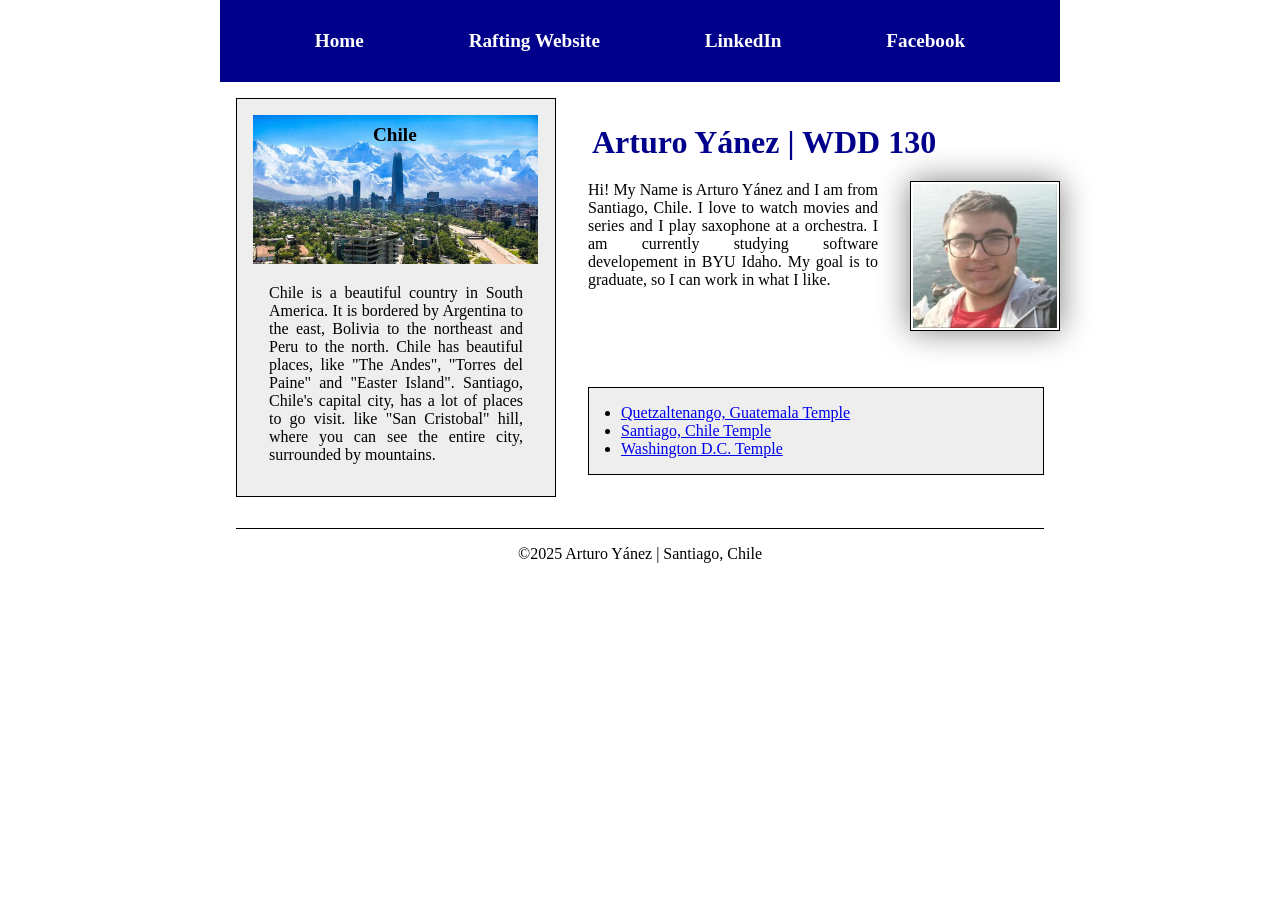
<file: index.html>
<!--11 Nov 2025-->
<!DOCTYPE html>
<html lang="en">

<head>
    <meta charset="UTF-8">
    <meta name="viewport" content="width=device-width, initial-scale=1.0">
    <title>Arturo Yánez | WDD 130</title>
    <link rel="stylesheet" href="styles/styles.css">
    <meta name="description"
        content="Arturo Yánez's BYU-I WDD 130 course home page, with profile and country picture, and a brief description of both. ">
    <meta name="author" content="Arturo Yánez">
    <link rel="stylesheet" href="styles/styles.css">
</head>

<body>
    <header>
        <nav>
            <a href="#">Home</a>
            <a href="wwr/">Rafting Website</a>
            <a href="https://linkedin.com." target="_blank">LinkedIn</a>
            <a href="https://facebook.com.">Facebook</a>
        </nav>
    </header>

    <div class="grid">
        <main>
            <h1>Arturo Yánez | WDD 130</h1>
            <img src="images/profile.jpg" alt="Arturo Yánez" width="200">
            <p>Hi! My Name is Arturo Yánez and I am from Santiago, Chile. I love to watch movies and series and I play
                saxophone at a orchestra. I am
                currently studying software developement in BYU Idaho. My goal is to graduate, so I can work in what I
                like.
            </p>

            <ul class="box special">
                <li><a href="https://www.churchofjesuschrist.org/temples/details/quetzaltenango-guatemala-temple?lang=eng"
                        target="_blank">Quetzaltenango,
                        Guatemala Temple</a></li>
                <li><a href="https://www.churchofjesuschrist.org/temples/details/santiago-chile-temple?lang=eng"
                        target="_blank">Santiago,
                        Chile Temple</a></li>
                <li><a href="https://www.churchofjesuschrist.org/temples/details/washington-d.c.-temple?lang=eng"
                        target="_blank">Washington
                        D.C. Temple</a></li>
            </ul>
        </main>


        <aside class="box">
            <h2>Chile</h2>
            <img src="images/chile.jpg" alt="Santiago, Chile">
            <p>Chile is a beautiful country in South America. It is bordered by Argentina to the east, Bolivia to the
                northeast and Peru to the north. Chile has beautiful places, like "The Andes", "Torres del Paine" and
                "Easter Island". Santiago, Chile's capital city, has a lot of places to go visit. like "San Cristobal"
                hill,
                where you can see the entire city, surrounded by mountains. </p>
        </aside>
    </div>


    <footer>
        <p> &copy;2025 Arturo Yánez | Santiago, Chile</p>
    </footer>

</body>

</html>
</file>
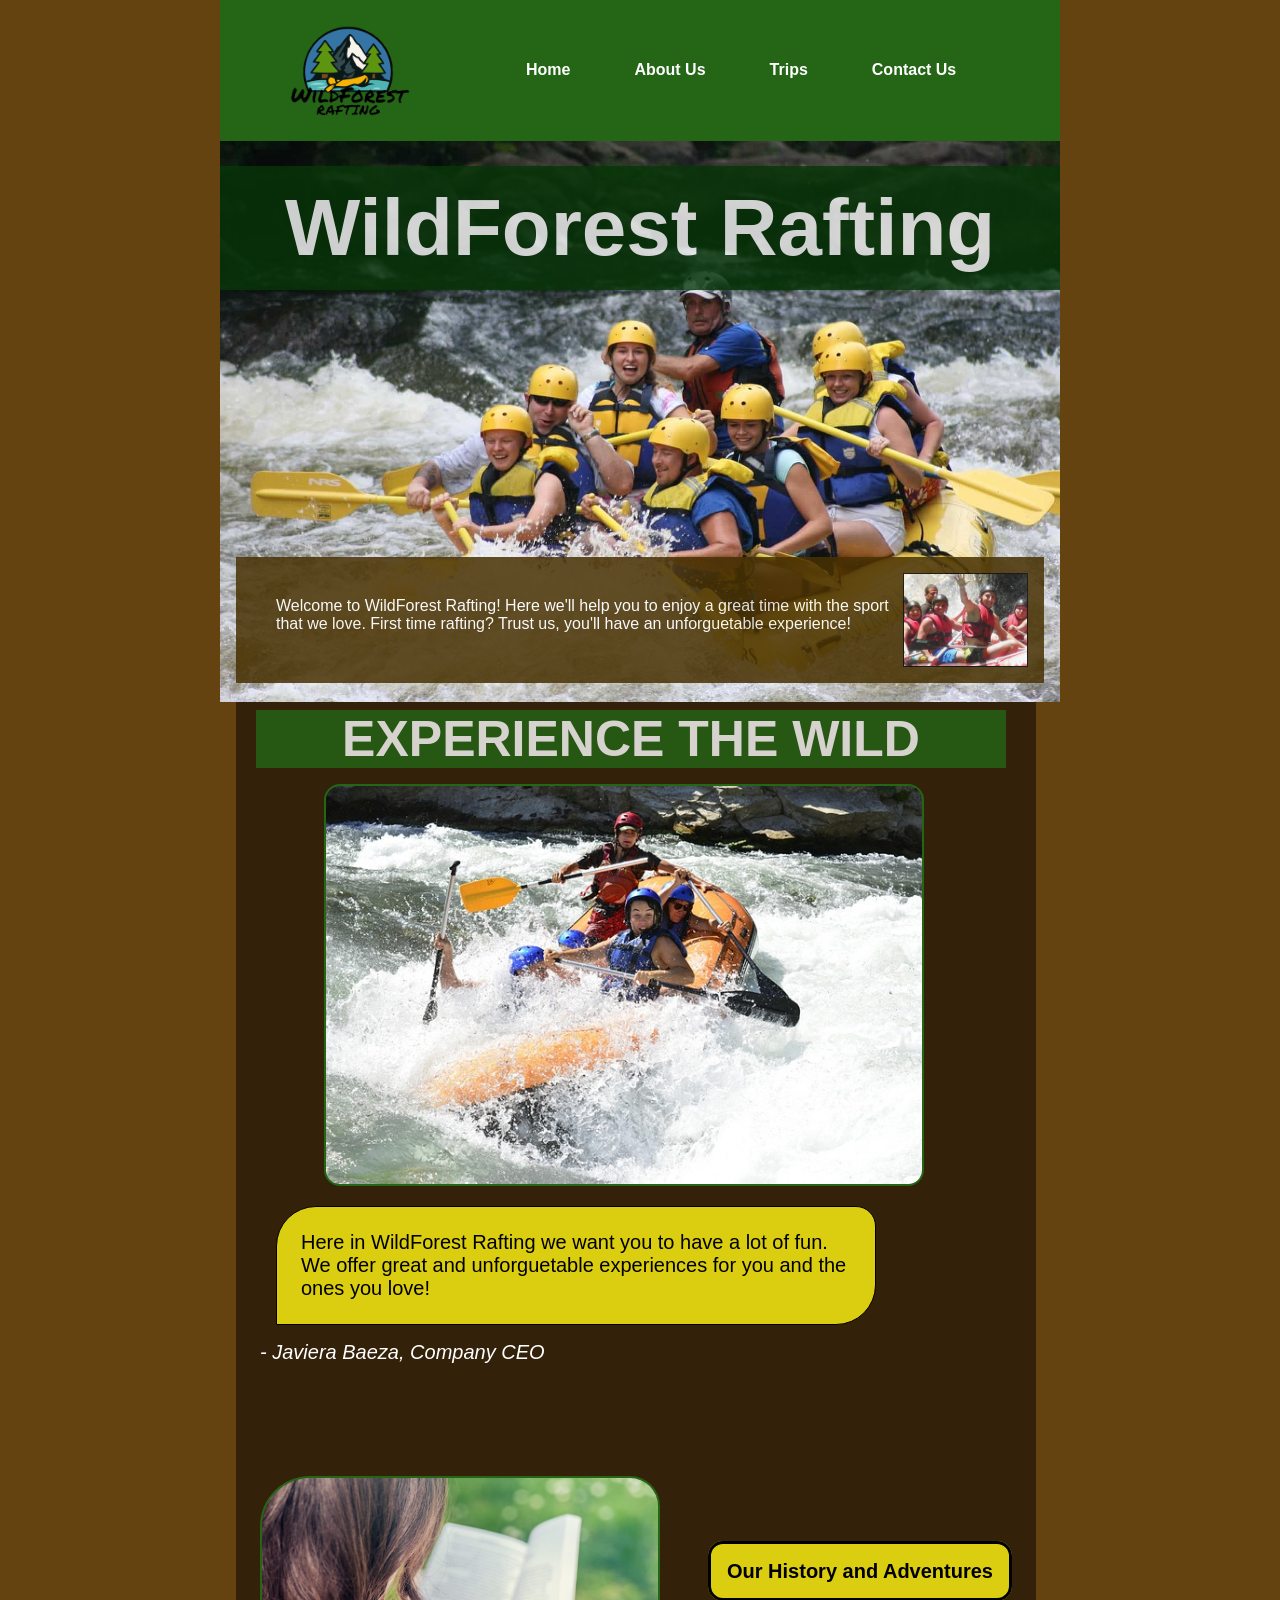
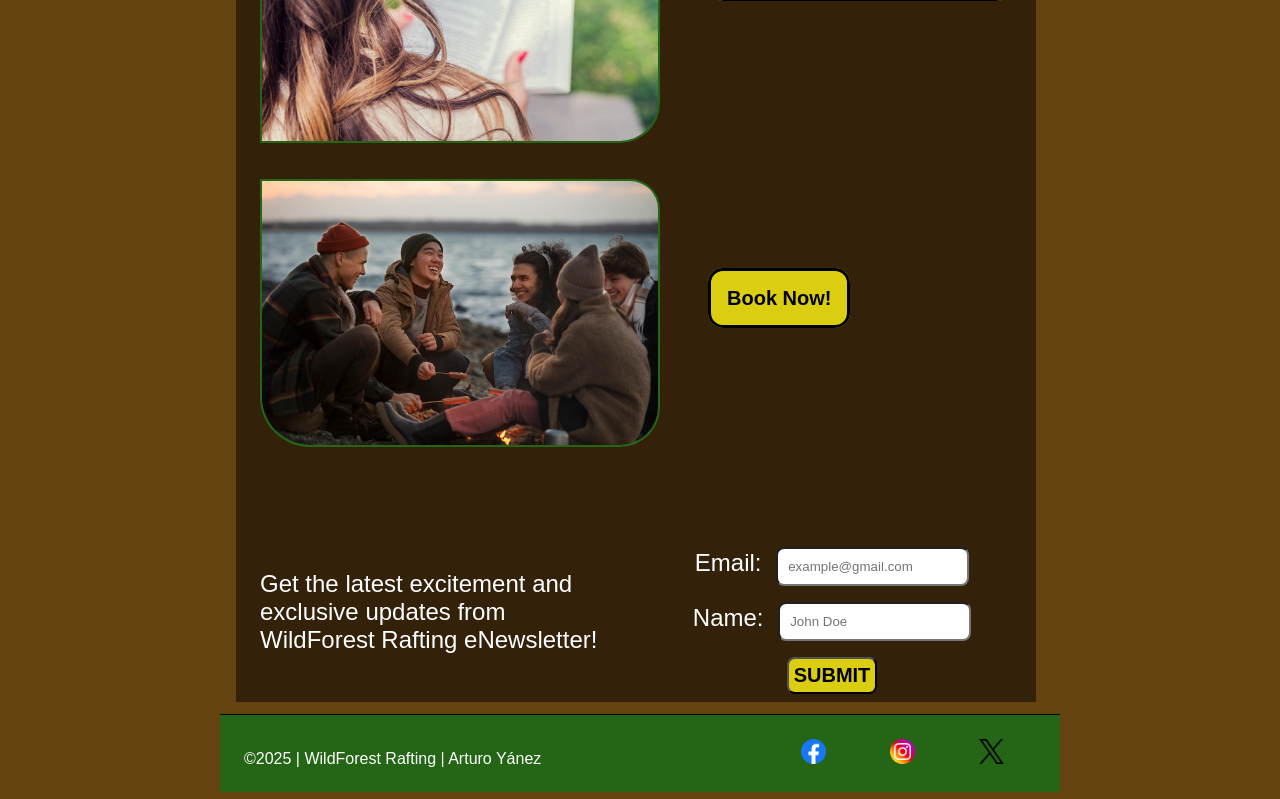
<file: wwr/index.html>
<!DOCTYPE html>
<html lang="en">

<head>
    <meta charset="UTF-8">
    <meta name="viewport" content="width=device-width, initial-scale=1.0">
    <title>About Us WildForest Rafting</title>
    <meta name="description"
        content="WildForest Rafting is here to provide you a great adventure! EXPERIENCE THE WILD!">
    <meta name="author" content="Arturo Yánez">
    <link rel="stylesheet" href="styles/rafting.css">
</head>

<body>
    <header class="grid">
        <img src="images/logowildforest_100kb.png" alt="WildForest Rafting">
        <nav>
            <ul class="navigation">
                <li><a href="index.html">Home</a></li>
                <li><a href="about.html">About Us</a></li>
                <li><a href="trips.html">Trips</a></li>
                <li><a href="contact.html">Contact Us</a></li>
            </ul>
        </nav>
    </header>

    <main>
        <div class="hero">
            <img src="images/raftingwithfam.jpg" alt="People Enjoying Water Rafting">
            <h1 class="homeh1">WildForest Rafting</h1>
            <article>
                <img src="images/raftinghappy.jpg" alt="Happy Customer">
                <p>Welcome to WildForest Rafting! Here we'll help you to enjoy a great time with the sport that we love.
                    First time
                    rafting? Trust us, you'll have an unforguetable experience!</p>
            </article>

        </div>

        <section class="experiences">
            <h2 class="slogan">EXPERIENCE THE WILD</h2>
            <div class="slogan-grid">
                <img src="images/home-rafting.jpg" class="slogan-img" alt="People rafting">
                <div>
                    <p class="slogan-p">Here in WildForest Rafting we want you to have a lot of fun. We offer great and
                        unforguetable
                        experiences for you and the ones you love!
                    </p>
                    <p class="slogan-caption"> - Javiera Baeza, Company CEO</p>
                </div>
            </div>
        </section>

        <section class="history-trips">

            <div class="campfire-grid">
                <div>
                    <img class="history-book" src="images/womanwithbook.jpg" alt="Woman With Book">
                </div>
                <div>
                    <a class="home-links-a" href="about.html"><b>Our History and Adventures</b></a>
                </div>
            </div>

            <div class="campfire-grid">
                <div>
                    <img class="campfire" src="images/peopleatcampfire.jpg" alt="People around the campfire">
                </div>
                <div>
                    <a class="home-links-b" href="trips.html"><b>Book Now!</b></a>
                </div>
            </div>
        </section>

        <section class="eNewsletter">
            <p>Get the latest excitement and exclusive updates from WildForest Rafting eNewsletter!</p>
            <div class="eEmail">
                <label for="email">Email:</label>
                <input class="contactname-email" type="email" id="email" name="email" required
                    placeholder="example@gmail.com">
            </div>
            <div class="eName">
                <label for="name">Name:</label>
                <input class="contactname-email" type="text" id="name" name="name" required placeholder="John Doe">
            </div>
            <div class="contactbutton-home">
                <button type="submit"><b>SUBMIT</b></button>
            </div>
        </section>
    </main>

    <footer class="grid2">
        <p>&copy;2025 | WildForest Rafting | Arturo Yánez</p>
        <nav class="socialmedia">
            <ul class="socialapps">
                <li><a href="https://facebook.com" target="_blank"><img src="images/facebook_logo.png" alt="Facebook Icon"></a></li>
                <li><a href="https://Instagram.com" target="_blank"><img src="images/instagram_logo.png" alt="Instagram Icon"></a></li>
                <li><a href="https://x.com" target="_blank"><img src="images/twitter_x_logo.png" alt="Twitter X Icon"></a></li>
            </ul>
        </nav>
    </footer>
</body>

</html>
</file>
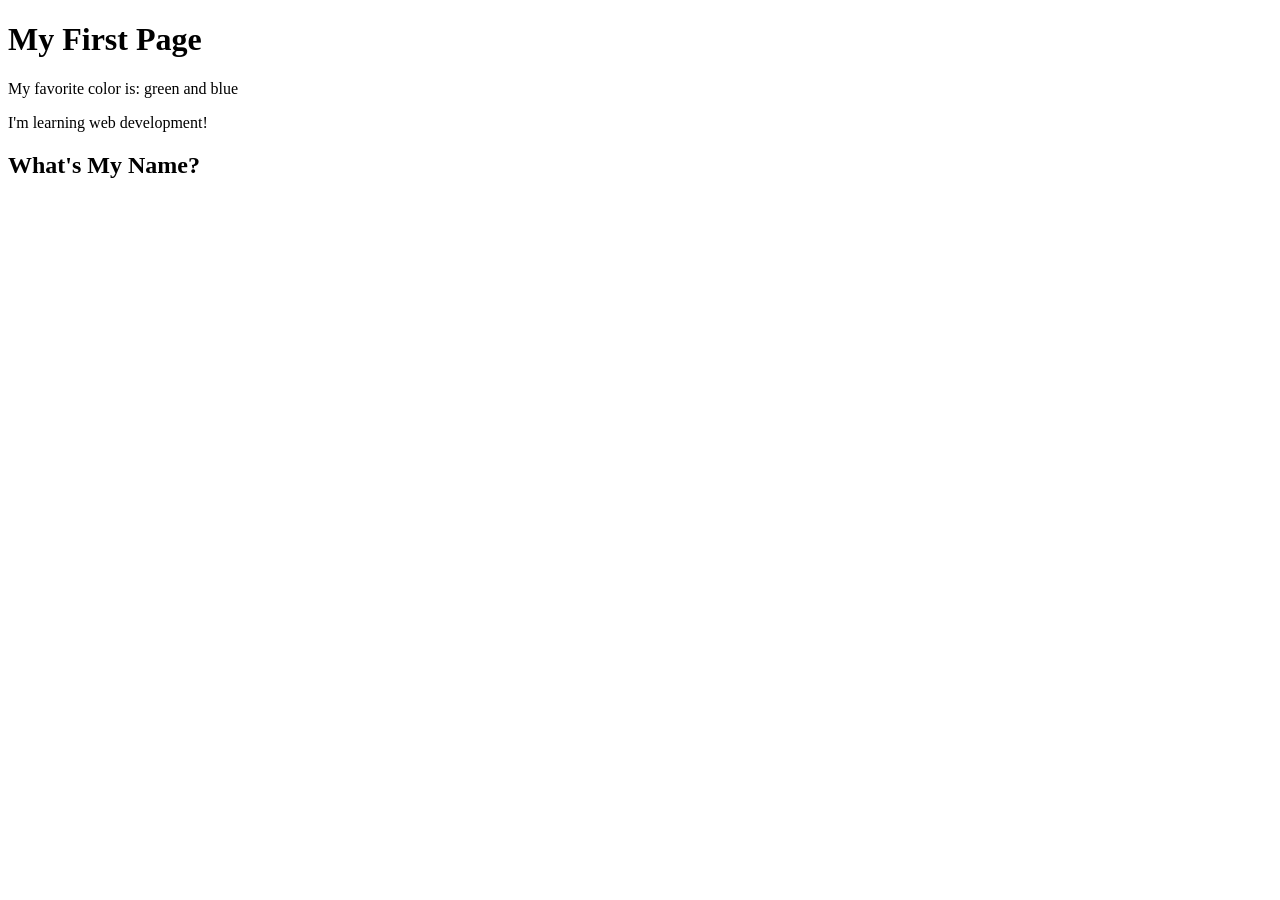
<file: week01/first-page.html>
<!DOCTYPE html>
<html lang="en">
<head>
    <meta charset="UTF-8">
    <meta name="viewport" content="width=device-width, initial-scale=1.0">
    <title>My First Page</title>
</head>
<body>
    <h1>My First Page</h1>
    <p>My favorite color is: green and blue </p>
    <p>I'm learning web development!</p>
    <h2>What's My Name?</h2>
</body>
</html>
</file>
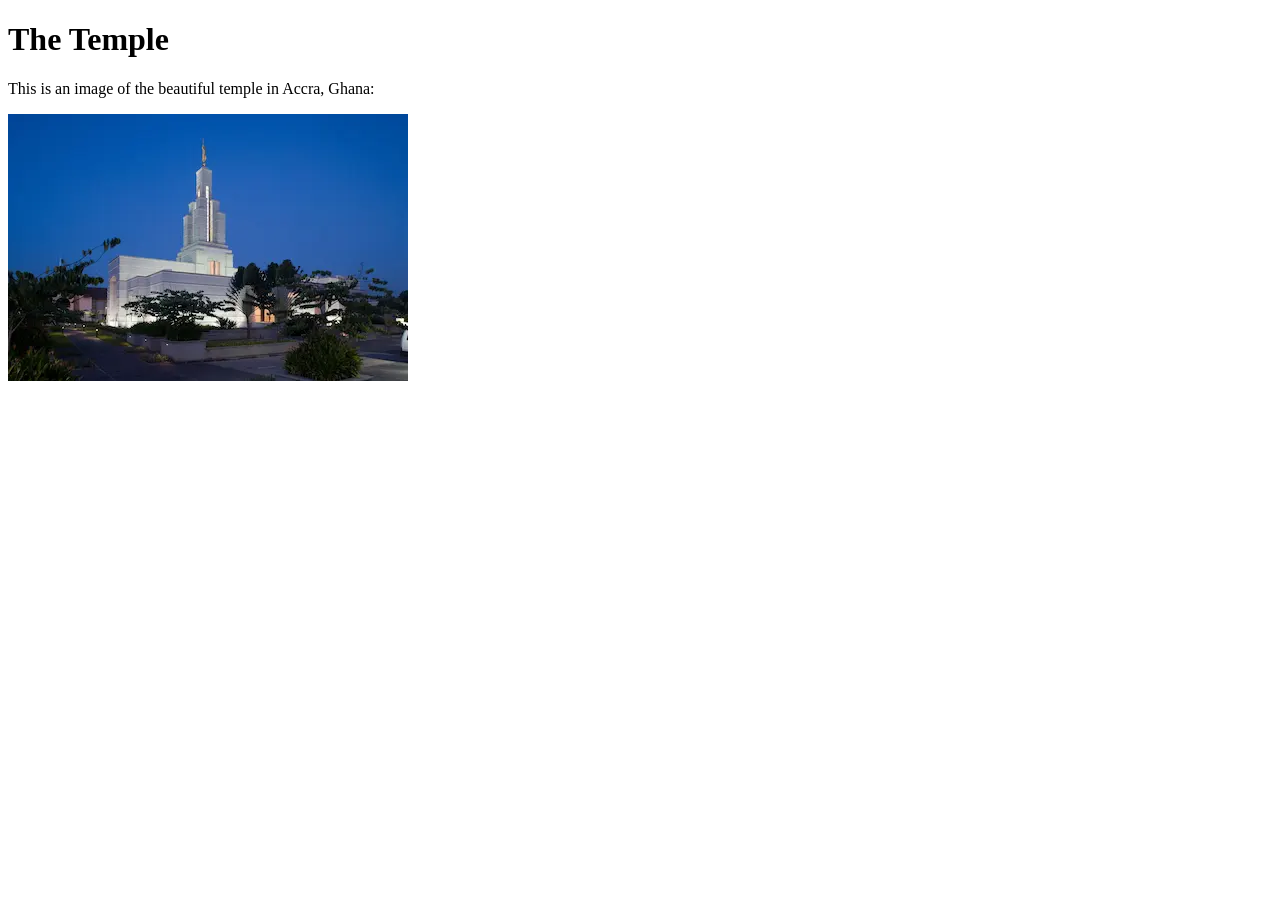
<file: week01/images.html>
<!DOCTYPE html>
<html lang="en">
<head>
    <meta charset="UTF-8">
    <meta name="viewport" content="width=device-width, initial-scale=1.0">
    <title>Temple Image</title>
</head>
<body>
    <h1>The Temple</h1>
    <p>This is an image of the beautiful temple in Accra, Ghana:</p>
    <img src="images/temple-large.webp" alt="The Accra Ghana Temple">
    
</body>
</html>
</file>
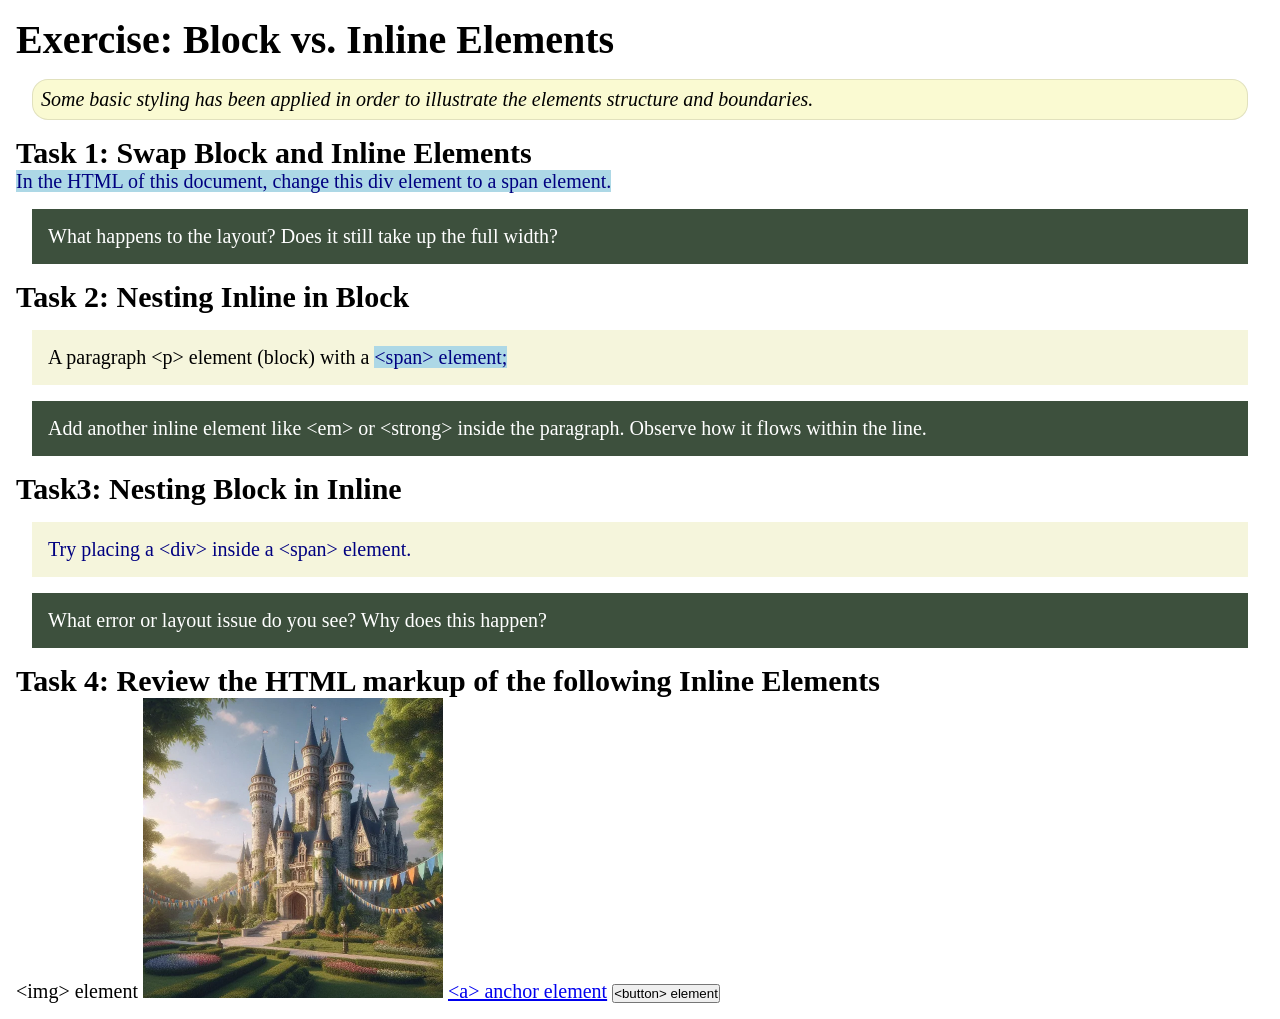
<file: week02/block-vs-inline.html>
<!DOCTYPE html>
<html lang="en">

<head>
    <meta charset="UTF-8">
    <meta name="viewport" content="width=device-width, initial-scale=1.0">
    <title>Exercise: Block vs. Inline Elements</title>
    <link rel="stylesheet" href="styles/block-vs-inline.css">
</head>

<body>
    <main>
        <h1>Exercise: Block vs. Inline Elements</h1>
        <p class="note">Some basic styling has been applied in order to illustrate the elements structure and
            boundaries.</p>

        <h2>Task 1: Swap Block and Inline Elements</h2>
        <span>In the HTML of this document, change this div element to a span element.</span>

        <p class="question">What happens to the layout? Does it still take up the full width?</p>

        <h2>Task 2: Nesting Inline in Block</h2>
        <p>A paragraph &lt;p&gt; element (block) with a <span>&lt;span&gt; element;</span></p>
        <p class="question">Add another inline element like &lt;em&gt; or &lt;strong&gt; inside the paragraph. Observe
            how it flows within the line.</p>

        <h2>Task3: Nesting Block in Inline</h2>
        <span>
            <div>Try placing a &lt;div&gt; inside a &lt;span&gt; element.</div>
        </span>
        <p class="question">What error or layout issue do you see? Why does this happen?</p>


        <h2>Task 4: Review the HTML markup of the following Inline Elements</h2>
        &lt;img&gt; element
        <img src="images/castle.webp" alt="placeholder image (images are inline)" width="300" height="300">
        <a href="https://churchofjesuschrist.org">&lt;a&gt; anchor element</a>
        <button type="button">&lt;button&gt; element</button>
    </main>
</body>

</html>
</file>
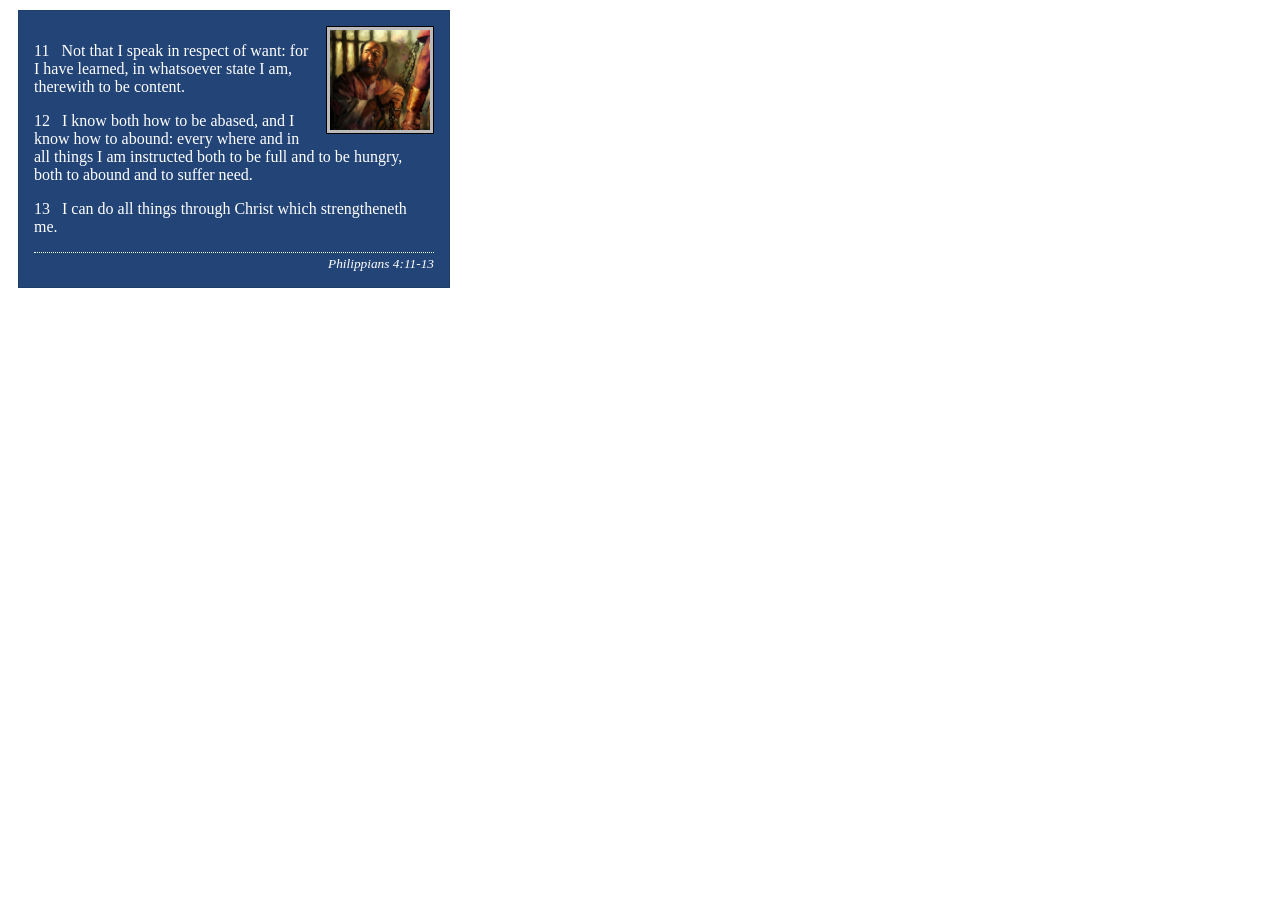
<file: week02/box-model-solution.html>
<!DOCTYPE html>
<html lang="en">
<head>
    <meta charset="UTF-8">
    <meta name="viewport" content="width=device-width, initial-scale=1.0">
    <title>Box Model Activity</title>
    <link rel="stylesheet" href="styles/box-model-solution.css">
</head>
<body>
    <main>
        <div class="callout">
            <img src="images/apostle-paul-imprisoned.webp" alt="Paul the Apostle - Imprisoned in Rome" width="200" height="200">
            <blockquote>
                <p>11 &nbsp; Not that I speak in respect of want: for I have learned, in whatsoever state I am, therewith to be content.</p>
                <p>12 &nbsp; I know both how to be abased, and I know how to abound: every where and in all things I am instructed both to be full and to be hungry, both to abound and to suffer need.</p>
                <p>13 &nbsp; I can do all things through Christ which strengtheneth me.</p>
            </blockquote>
            <cite>Philippians 4:11-13</cite>
        </div>
    </main>
</body>
</html>
</file>
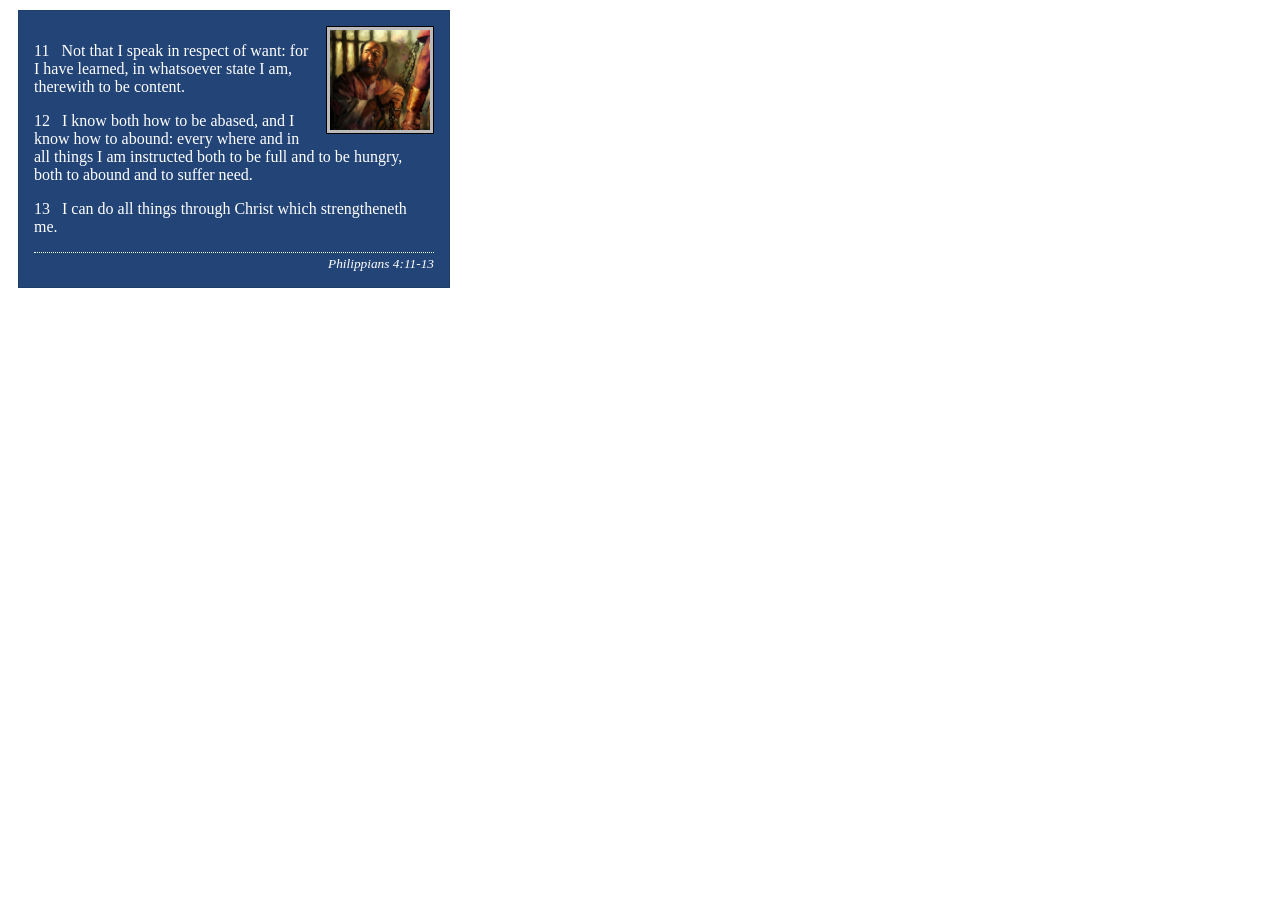
<file: week02/box-model.html>
<!DOCTYPE html>
<html lang="en">

<head>
    <meta charset="UTF-8">
    <meta name="viewport" content="width=device-width, initial-scale=1.0">
    <title>Box Model Activity</title>
    <link rel="stylesheet" href="styles/box-model.css">
</head>

<body>
    <main>
        <div class="callout">
            <img src="images/apostle-paul-imprisoned.webp" alt="Paul the Apostle - Imprisoned in Rome" width="200"
                height="200">
            <blockquote>
                <p>11 &nbsp; Not that I speak in respect of want: for I have learned, in whatsoever state I am,
                    therewith to be content.</p>
                <p>12 &nbsp; I know both how to be abased, and I know how to abound: every where and in all things I am
                    instructed both to be full and to be hungry, both to abound and to suffer need.</p>
                <p>13 &nbsp; I can do all things through Christ which strengtheneth me.</p>
            </blockquote>
            <cite>Philippians 4:11-13</cite>
        </div>
    </main>
</body>

</html>
</file>
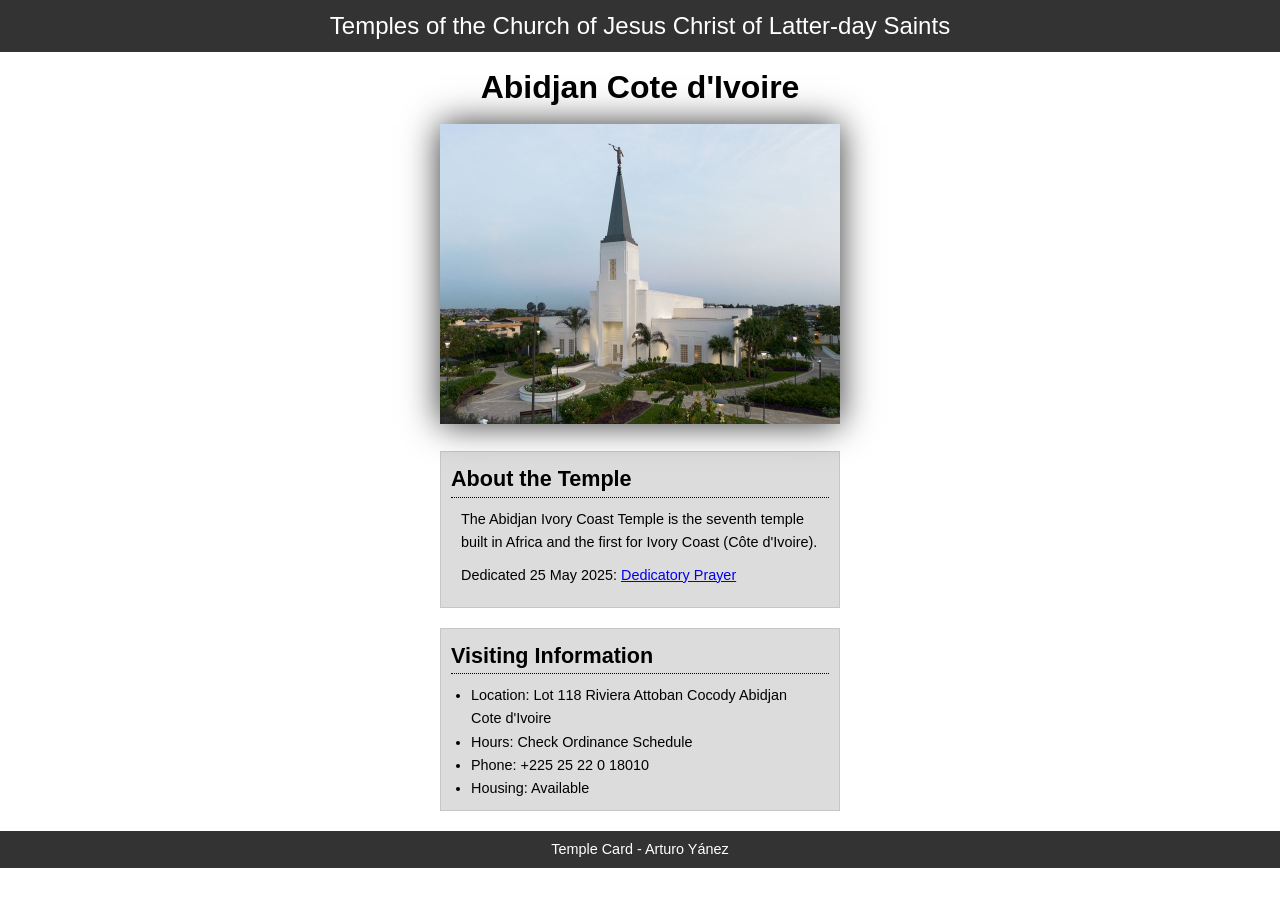
<file: week02/temple.html>
<!DOCTYPE html>
<html lang="en">

<head>
    <meta charset="UTF-8">
    <meta name="viewport" content="width=device-width, initial-scale=1.0">
    <title>Temple Card - Abidjan Cote d'Ivoire</title>
    <link rel="stylesheet" href="styles/temple.css">
</head>

<body>
    <header>
        <p>Temples of the Church of Jesus Christ of Latter-day Saints</p>
    </header>
    <main>
        <h1>Abidjan Cote d'Ivoire</h1>
        <picture>
            <img src="images/abidjan-ivory-coast.jpeg" alt="Abidjan Cote d'Ivoire Temple">
        </picture>
        <section>
            <h2>About the Temple</h2>
            <p>The Abidjan Ivory Coast Temple is the seventh temple built in Africa and the first for Ivory Coast (Côte
                d'Ivoire).</p>
            <p>Dedicated 25 May 2025: <a
                    href="https://www.churchofjesuschrist.org/temples/dedicatory-prayer/abidjan-ivory-coast-temple/2025-05-25?lang=eng"
                    target="_blank" rel="noopener noreferrer">Dedicatory Prayer</a></p>
        </section>
        <section>
            <h2>Visiting Information</h2>
            <ul>
                <li>Location: Lot 118 Riviera Attoban Cocody Abidjan Cote d'Ivoire</li>
                <li>Hours: Check Ordinance Schedule</li>
                <li>Phone: +225 25 22 0 18010</li>
                <li>Housing: Available</li>
            </ul>
        </section>
    </main>
    <footer>
        <p>Temple Card - Arturo Yánez</p>
    </footer>
</body>

</html>
</file>
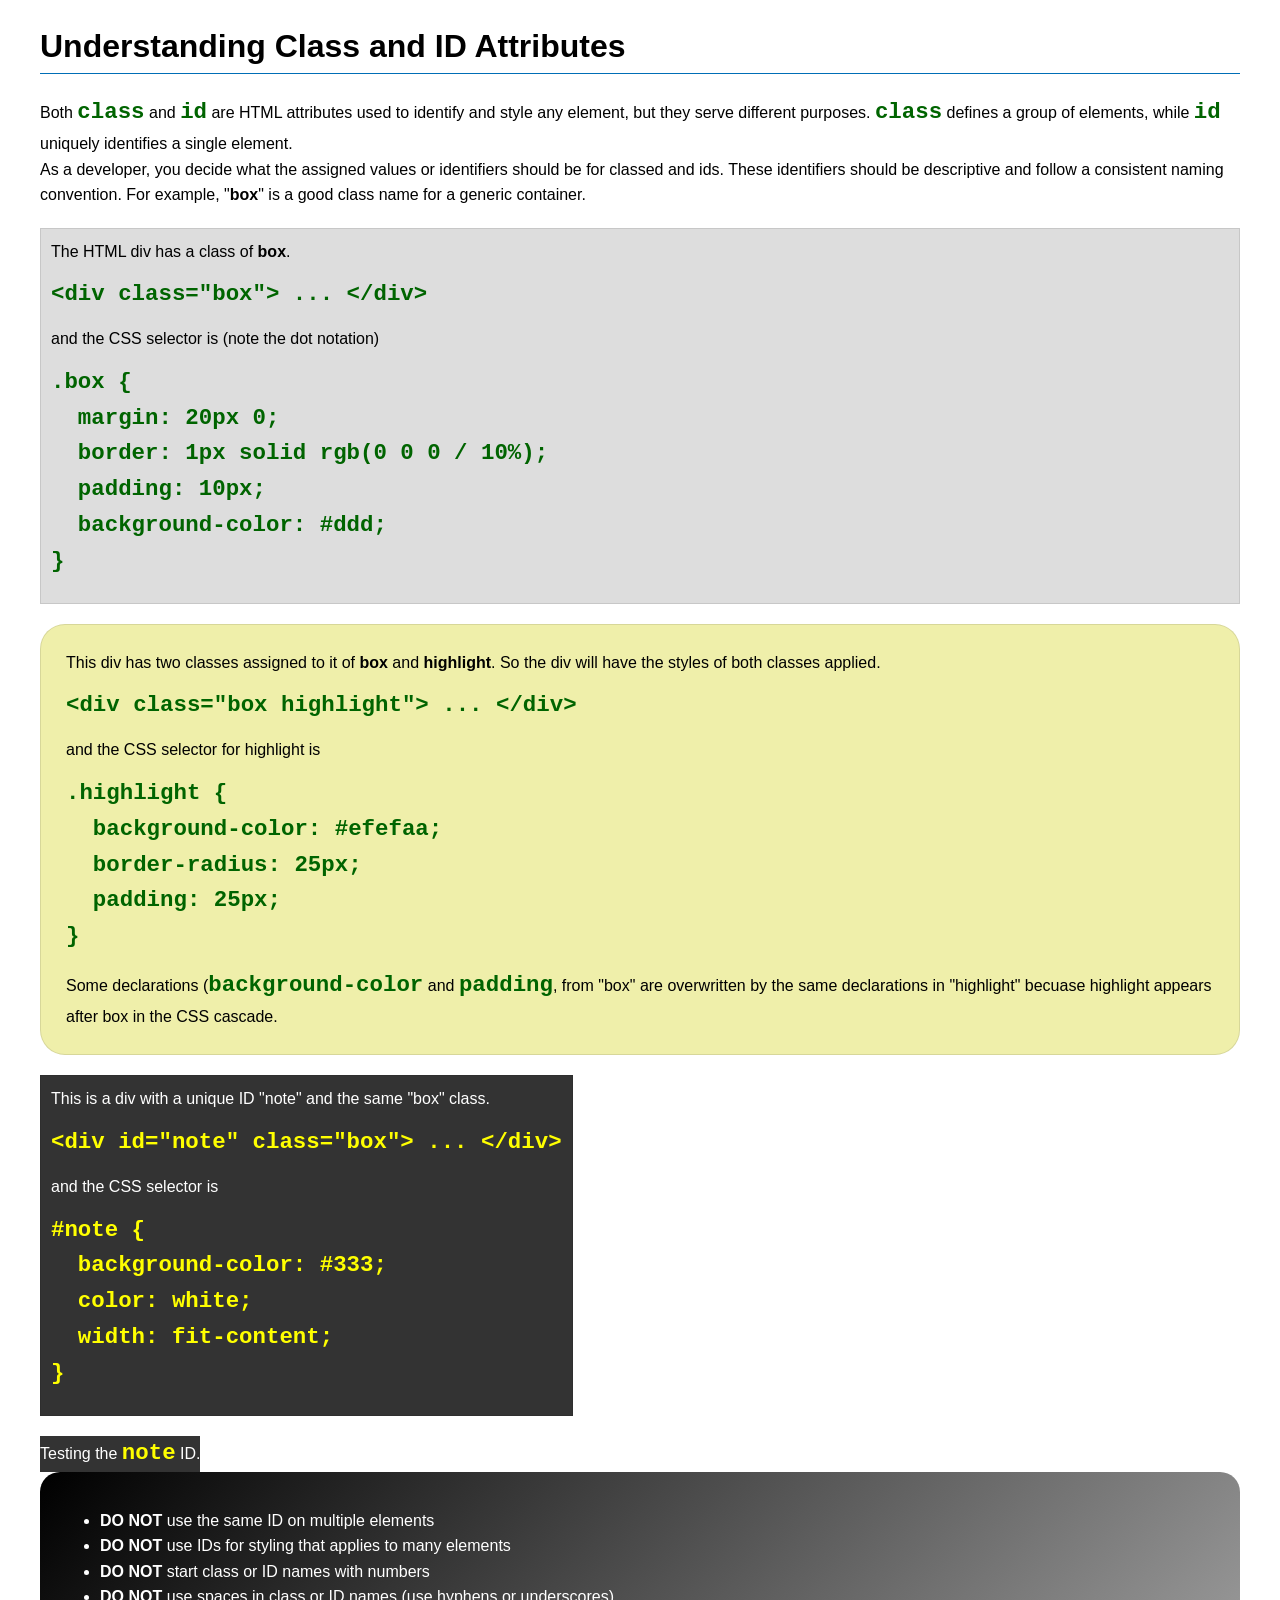
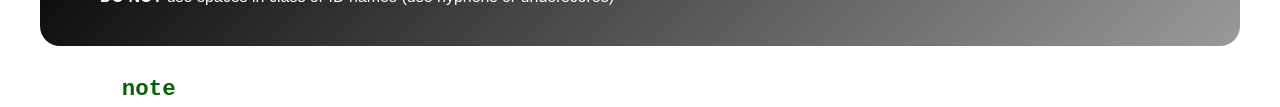
<file: week03/class-and-id.html>
<!DOCTYPE html>
<html lang="en">

<head>
    <meta charset="UTF-8">
    <meta name="viewport" content="width=device-width, initial-scale=1.0">
    <title>Class vs ID Attributes</title>
    <link rel="stylesheet" href="styles/class-and-id.css">
</head>

<body>
    <h1>Understanding Class and ID Attributes</h1>
    <p>Both <code>class</code> and <code>id</code> are HTML attributes used to identify and style any element, but they
        serve different purposes. <code>class</code> defines a group of elements, while <code>id</code> uniquely
        identifies a single element.</p>
    <p>As a developer, you decide what the assigned values or identifiers should be for classed and ids. These
        identifiers should be
        descriptive and follow a consistent naming convention. For example, "<strong>box</strong>" is a good class name
        for a generic container.</p>
    <div class="box">
        <p>The HTML div has a class of <strong>box</strong>.</p>
        <pre><code class="html">&lt;div class="box"&gt; ... &lt;/div&gt;</code></pre>
        and the CSS selector is (note the dot notation)
        <pre><code class="css">.box {
  margin: 20px 0;
  border: 1px solid rgb(0 0 0 / 10%);
  padding: 10px;
  background-color: #ddd; 
}</code></pre>
    </div>

    <div class="box highlight">
        <p>This div has two classes assigned to it of <strong>box</strong> and <strong>highlight</strong>. So the div
            will have the styles of both classes applied.</p>
        <pre><code class="html">&lt;div class="box highlight"&gt; ... &lt;/div&gt;</code></pre>
        and the CSS selector for highlight is
        <pre><code class="css">.highlight {
  background-color: #efefaa;
  border-radius: 25px;
  padding: 25px;
}</code></pre>
<p>Some declarations (<code>background-color</code> and <code>padding</code>, from "box" are overwritten by the same declarations in "highlight" becuase highlight appears after box in the CSS cascade.</p>
    </div>

    <div id="note" class="box">
        <p>This is a div with a unique ID "note" and the same "box" class.</p>
        <pre><code class="html">&lt;div id="note" class="box"&gt; ... &lt;/div&gt;</code></pre>
        and the CSS selector is
        <pre><code class="css">#note {
  background-color: #333;
  color: white;
  width: fit-content;
}</code></pre>
    </div>

    <div id="note">
        <p>Testing the <code>note</code> ID.</p>
    </div>

    <section id="best-practice">
        <ul>
            <li><strong>DO NOT</strong> use the same ID on multiple elements</li>
            <li><strong>DO NOT</strong> use IDs for styling that applies to many elements</li>
            <li><strong>DO NOT</strong> start class or ID names with numbers</li>
            <li><strong>DO NOT</strong> use spaces in class or ID names (use hyphens or underscores)</li>
        </ul>

       
    </section>

    <div> 
        <il>id="note"
        <p>Testing the <code>note</code> ID.</p></il>
    </div>


</body>

</html>
</file>
<file: styles/styles.css>
* {
    margin: 0;
    padding: 0;
    box-sizing: border-box;
}

:root {
    --font-color: #000;
    --border: 1px solid #000

}


header, .grid, footer {
    max-width: 840px;
    margin: 0 auto;
}

main {
    max-width: 840px;
    grid-column: 2/3;
    display: block;

}

nav {
    background-color: darkblue;
    padding: 10px;
    display: flex;
    justify-content: space-evenly;
    align-items: center;
}

nav a {
    color: white;
    display: block;
    padding: 20px;
    text-decoration: none;
    font-size: 1.2rem;
    font-weight: 700;
}

h1 {
    color: darkblue;
    margin: 20px;
}

main img {
    width: 150px;
    height: auto;
    border: var(--border);
    padding: 2px;
    box-shadow: 0 0 30px gray;
    float: right;
    margin: 0 0 2rem 2rem
}

p {
    margin: 1rem;
    padding: auto;
    text-align: justify;
}

aside {
    width: 20rem;
    color: var(--font-color);
    text-align: justify;
    position: relative;
    grid-column: 1/2;
    grid-row: 1/2;
}

aside p {

    margin-top: 1rem;
    text-align: justify;
}

aside img {
    width: 285px;
    height: auto; 
    
    
}

aside h2 {
    position: absolute;
    top: 25px;
    left: 136px;
    font-size: 1.2rem;
}

footer p {
    margin-top: 15px;
    border-top: var(--border);
    padding: 1rem;
    text-align: center
    
}





/* Class Selectors */

.box {
    margin: 1rem;
    border: var(--border);
    padding: 1rem;
    background-color: #eee;
    color: #000;
}

.special {

    padding-left: 2rem;
    margin-top: 20%;
    
}


.grid {
   display: grid;
   align-items: center;

}
</file>
<file: wwr/styles/rafting.css>
:root {
  --primary-color: #483102;
  --secondary-color: #654310;
  --third-color: #246516;
  --fourth-color: #33210a;
  --fifth-color: #073608;
  --black-border: 1px solid rgb(0 0 0);
  --heading-font: "Arial", "Times New Roman", serif;
  --body-font: Arial, Helvetica, sans-serif;
  --text-color1: #fff;
  --home-colors: rgb(219, 205, 15);




}


* {
  margin: 0;
  padding: 0;
  box-sizing: border-box;
}

header,
body,
footer {
  width: 840px;
  margin: 0 auto;

}

nav,
p,
section,
article {
  margin: 16px;
  padding: 8px;
}


a {
  text-decoration: none;
  color: var(--text-color1);
}


nav a {
  
  padding: 2rem;
  font-size: 1rem;
  font-weight: 700;
  color: var(--text-color1);

}

header {
  background-color: var(--third-color);
  font-family: var(--heading-font);
}

header img {
  width: 250px;
  height: auto;
}

body {
  background-color: var(--secondary-color);
  font-family: var(--body-font);
  color: var(--text-color1)
}

main img {
  width: 1120px;
  height: auto;
}

h1 {
  position: absolute;
  top: 25px;
  width: 100%;
  padding: 16px;
  text-align: center;

  background-color: #246516;
  color: #fff;
}


h2 {
  height: 50px;
  width: auto;
  text-align: center;
  background-color: var(--third-color);
  opacity: 80%;

}


section {
  max-width: 800px;
  background-color: var(--fourth-color);
  margin: 0 0 0 1rem;
}

section p {
  padding: 0px;

}

figcaption {
  padding: 2px;
  text-align: center;
  font-size: smaller;
  background-color: #246516aa;
  margin-bottom: 1rem;
}

article {
  position: absolute;
  top: 400px;
  padding: 1rem;
  background-color: var(--primary-color);
  opacity: 85%;

}


article img {
  width: 200px;
  height: auto;
}


footer {
  margin-top: .75rem;
  border-top: var(--black-border);
  text-align: left;
  background-color: var(--third-color);
  margin-bottom: 0
}

footer img {
  width: 25px;
  height: auto;

}



form {
  background-color: var(--secondary-color);
  display: flex;
  flex-direction: column;
  max-width: 600px;
  justify-content: center;
  padding: 1.5rem;
  border-radius: 0.75rem;
}

input {
  margin-bottom: .5rem;
  margin-left: .5rem;
}

textarea {
  margin-top: .5rem;
}


button {
  background-color: black;
  color: var(--text-color1);
  padding: 5px;
  margin-top: .5rem;
  grid-column: 2;
  border-radius: .5rem;

}

fieldset {
  margin-bottom: 1rem;
  border-color: black;
}

/* Class Section */

.contactbutton {
  display: grid;
  grid-template-columns: 1fr 1fr 1fr;
}

.socialmedia a {
  text-decoration: none;

}

.hero {
  position: relative;
}

.hero img {
  display: block;
  width: 100%;
  height: auto;
}

.hero article img {
  float: right;
  width: 125px;
  border: var(--black-border);
}

.hero article {
  position: absolute;

}

.grid {
  display: grid;
  grid-template-columns: 1fr 1fr 1fr;
  align-items: center;

}


.navigation {
  display: flex;
  list-style: none;
  white-space: nowrap;

}

.navigation li {
  flex: 1 1 auto;

}


.grid2 {
  display: grid;
  grid-template-columns: 1fr 1fr;
  align-items: flex-end;
}

.socialapps {
  display: flex;
  list-style: none;
  justify-content: flex-end;

}


.history {
  padding-top: 0.6rem;
}

.history-grid {
  display: grid;
  grid-template-columns: 1fr 1fr 1fr;
}

.history-img {
  width: 400px;
  height: auto;
  grid-column: 2;
  padding: 16px;
  margin-top: 24px;
  background-color: var(--primary-color);
  border: var(--black-border);
}

.p1 {
  grid-column: 1;
  grid-row-start: 1;
}

.p2 {
  grid-column: 3;
}


.adventure {
  margin-bottom: 1rem;
  padding-top: 0.6rem;
}

.river-flex {
  display: flex;
  flex-wrap: wrap;
  justify-content: space-evenly;
}

.rivers,
.claro {
  width: 200px;
  height: auto;
  padding: 5px;
  background-color: #7b5112;
  border: var(--black-border);
  border-radius: 5px;
}


.claro {
  width: 220px;
}



.company {
  display: grid;
  font-size: medium;
  text-align: center;
  grid-template-rows: 100px 1fr;
}

.radio {
  display: flex;
  flex-direction: column;
  
  margin-left: 1rem;
  margin-top: .5rem;
  margin-bottom: 0.5rem;
}


.workers {
  margin-top: 1rem;
  width: 200px;
  height: auto;
}

.worker-flex {
  display: flex;
  flex-wrap: wrap;
  justify-content: space-between;

}

.contacth2 {
  text-align: center;
  padding-top: 10px;

}

.h2info {
  padding-top: 10px;
  font-size: 2rem;
}

.contact {
  background-color: var(--fifth-color);
}

.form-size {
  grid-column: 4;
}

.map {
  grid-column: 2;
  grid-row: 2;

}

.map-form {
  display: grid;
  grid-template-columns: 1fr 1fr 1fr 1fr 1fr;
  grid-template-rows: 50px 350px 100px;
  margin-bottom: 5rem;
}

.contactsection {
  margin-top: 10rem;
}

.h1info {
  position: relative;
  margin-bottom: 1rem;
  padding-top: 1.5rem;
}

.contactcontainer {
  grid-row: 2;
}

.contactname-email, textarea {
  border-radius: .5rem;
  padding: 10px;
}

.about-h1 {
  font-size: 40px;
  opacity: 80%;
  margin-top: 400px;
}

.homeh1 {
  background-color: #073608;
  font-size: 80px;
  opacity: 80%;
}


.eNewsletter { 
  display: grid; 
  grid-template-columns: 1fr 1fr; 
  font-size: x-large; 
  align-items: center; 
  
}
.eNewsletter p {
  grid-row: 1/4;
  margin-top: 5rem;
  
}

.eEmail {
  margin-top: 5rem;
  text-align: center;
}

.eName {
  margin-top: .5rem;
  grid-column: 2;
  text-align: center;
}
  


.slogan {
  font-size: 50px;
  width: 750px;
  height: auto;
  margin-left: .75rem;

}

.slogan-img { 
  width: 600px; 
  height: auto; 
  margin-top: 1rem;
  margin-left: 5rem;
  padding: 2px;
  background-color: var(--third-color);
  border-radius: 1rem;

}

.slogan-p {
  background-color: var(--home-colors);
  color: black;
  max-width: 600px;
  padding: 1.5rem;
  border: var(--black-border);
  border-bottom-right-radius: 40px;
  border-top-left-radius: 40px;
  border-top-right-radius: 20px;
  font-size: 20px;
  margin-left: 2rem;
}


.slogan-caption {
  font-style: italic;
  font-size: 20px;
}



.history-book, .campfire {
  width: 400px;
  margin-left: 1rem;
  padding: 2px;
  background-color: #246516;
}

.history-book {
  border-bottom-right-radius: 40px;
  border-top-left-radius: 50px;
  border-top-right-radius: 30px;
  grid-row: 1;
  margin-top: 5rem;
}

.history-book-grid {
  display: grid;

}


.campfire {
  margin-top: 2rem;
  border-bottom-right-radius: 40px;
  border-bottom-left-radius: 50px;
  border-top-right-radius: 30px;
  grid-column: 1;
}

.campfire-grid {
  display: grid;
  grid-template-columns: 1fr 1fr;
  align-items: center;
  justify-content: space-around;
}



.home-links-a, .home-links-b {
  background-color: var(--home-colors);
  color: black;
  font-size: 20px;
  padding: 1rem;
  border: 3px solid black;
  border-radius: .75em;
}


.home-links-a {
  grid-column: 2;
  margin-left: 3rem;
}

.home-links-b {
  grid-column: 2;
  margin-left: 3rem;
}

.trip-s {
  text-align: center;
  background-color: var(--home-colors);
  color: black;
  padding: 1rem;
  border-top-left-radius: 10px;
  border-top-right-radius: 10px;
}

.trips-h1 {
  font-size: 50px;
  border: 4px solid black;
  max-width: 800px;
  position: relative;
  top: 25px;
  
 
}

.f-pack {
  width: 400px;
  height: auto;
  grid-column: 1;
  grid-row: 1;
  border-bottom-left-radius: 10px;
  border-bottom-right-radius: 10px;
  
}

.pack-p1 {
  grid-column: 2;
  grid-row: 1;
  text-align: center;
}
.grid-trips {
  display: grid;
  grid-template-columns: 1fr 1fr;
  grid-template-rows: 400px 400px 400px;
  align-items: center;
}

.trip-s-2 {
  text-align: center;
  background-color: lightseagreen;
  color: black;
  padding: 1rem;
  border-top-left-radius: 10px;
  border-top-right-radius: 10px;
  grid-column: 1;
  grid-row: 2;
}

.pack-p2 {
  grid-column: 2;
  grid-row: 2;
  text-align: center;
}

.f-pack-2 {
  width: 400px;
  height: auto;
  grid-column: 1;
  grid-row: 2;
  border-bottom-left-radius: 10px;
  border-bottom-right-radius: 10px;
}



.trip-s-3 {
  text-align: center;
  background-color: lightcoral;
  color: black;
  padding: 1rem;
  border-top-left-radius: 10px;
  border-top-right-radius: 10px;
  grid-column: 1;
  grid-row: 3;
}
.f-pack-3 {
  width: 400px;
  height: auto;
  grid-column: 1;
  grid-row: 3;
  border-bottom-left-radius: 10px;
  border-bottom-right-radius: 10px;
}
.pack-p3 {
  grid-column: 2;
  grid-row: 3;
  text-align: center;
}

.trip-s, .trip-s-2, .trip-s-3, .f-pack
.f-pack-2, .f-pack-3 {
  margin-right: 1rem;
}

.tier-b {
  background-color: lightseagreen;
  color: black;
  font-family: 'Gill Sans', 'Gill Sans MT', Calibri, 'Trebuchet MS', sans-serif;
  font-size: x-large;
  text-align: left;
  border: 3px solid black
}

.tier-costs, .tier-season, .tier-age, .tier-days {
  
  border-top: 2px dashed black;
}


.tier-a {
  background-color: var(--home-colors);
  color: black;
  font-family: 'Gill Sans', 'Gill Sans MT', Calibri, 'Trebuchet MS', sans-serif;
  font-size: x-large;
  text-align: left;
  border: 3px solid black
}


.tier-s {
  background-color: lightcoral;
  color: black;
  font-family: 'Gill Sans', 'Gill Sans MT', Calibri, 'Trebuchet MS', sans-serif;
  font-size: x-large;
  text-align: left;
  border: 3px solid black
}

.tier-link {
  color: black;
}


.final-questions-grid {
  display: grid;
  grid-template-columns: 1fr 1fr 1fr 1fr;
  font-family: Arial, Helvetica, sans-serif;
  font-size: 18px;
  
}


.final-p1 {
  background-color: var(--third-color);
  text-align: end;
  border-bottom-left-radius: 1rem;
  grid-column: 2;
  margin-bottom: 2rem;
}

.final-p2 {
  background-color: var(--home-colors);
  grid-column: 3;
  border-top-right-radius: 1rem;
  color: black;
  font-family: 'Franklin Gothic Medium', 'Arial Narrow', Arial, sans-serif ;
  margin-bottom: 2rem;
}

.contactbutton-home {
  grid-column: 2;
  text-align: center;
  
}

.contactbutton-home button {
  background-color: var(--home-colors);
  color: black;
  font-size: 20px;
  
}
</file>
<file: week02/styles/block-vs-inline.css>
* {
    margin: 0;
    padding: 0;
}

body {
    font-size: 20px;
    margin: 1rem;
}

p,
div {
    background-color: beige;
    margin: 1rem;
    padding: 1rem;
}

span {
    color: navy;
    background-color: lightblue;
}

code {
    margin: 0;
    padding: 0;
    color: green;
    font-size: 1.2rem;
}

.note {
    font-style: italic;
    background-color: lightgoldenrodyellow;
    border-radius: 1rem;
    border: 1px solid rgb(0 0 0 / 10%);
    margin: 1rem;
    padding: .5rem;
}

.question {
    background-color: #3d503d;
    color: #fff;
}
</file>
<file: week02/styles/box-model-solution.css>
.callout {
    max-width: 400px;
    margin: 10px;
    border: 1px solid rgba(0, 0, 0, .1);
    padding: 15px;
    background-color: #247;
    color: #fff;
}

.callout img {
    float: right;
    margin: 0 0 10px 15px;
    border: 1px solid #000;
    padding: 3px;
    background-color: #bbb;
    width: 100px;
    height: auto;

}

blockquote {
    margin: 0;
}

cite {
    display: block;
    border-top: 1px dotted #fff;
    padding-top: 3px;
    text-align: right;
    font-size: smaller;
}
</file>
<file: week02/styles/box-model.css>
.callout {
	max-width: 400px;
    margin: 10px ;
    border: 1px solid rgb(0 0 0 / .1);
    padding: 15px;
    background-color: #247;
    color: white;
}

.callout img {
	float: right;
    margin: 0px 0px 10px 15px;
    border: 1px solid #000;
    padding: 3px;
    background-color: #bbb;
    width: 100px;
    height: auto;
}

blockquote {
	margin: 0;
}

cite {
	display: block;
    border-top: 1px dotted #fff;
    padding-top: 3px;
    text-align: right;
    font-size: smaller;
}
</file>
<file: week02/styles/temple.css>
* {
    margin: 0;
    padding: 0;
    box-sizing: border-box;
}




body {
    font-family: Arial, sans-serif;
    line-height: 1.6;
}

header, footer {
    background-color: #333;
    color: #fff;
    padding: 7px;
    text-align: center;
    font-size: 1.5rem;
}

main {
    width: 400px;
    margin: 0 auto;
}

h1 {
    margin: 10px;
    text-align: center;

}

h2 {
    border-bottom: 1px dotted #000;

}
img {
    width: 100%;
    height: auto;
    box-shadow: 0 0 33px #333;
}

section {
    margin: 20px 0;
    border: 1px solid rgb(0 0 0 / 10%);
    padding: 10px;
    background-color: rgb(220, 220, 220);
    font-size: .9rem;
}

section p {
    margin: 10px;
}

ul {
    margin: 10px 20px 0;
    padding: 0;

}

footer {
    font-size: .9rem;
}
</file>
<file: week03/styles/class-and-id.css>
body {
    font-family: Arial, sans-serif;
    line-height: 1.6;
    margin: 0;
    padding: 0 40px;
}

h1 {
    border-bottom: 1px solid rgb(0 110 182);
    padding-bottom: 0;
}



p {
    margin: 0;
}

code {
    color: darkgreen;
    font-weight: 700;
    font-size: 1.4rem;
}

/* Class examples - can be reused */

.box {
    margin: 20px 0;
    border: 1px solid rgb(0 0 0 / 10%);
    padding: 10px;
    background-color: #ddd; /* this is shorthand for #dddddd */
}

.highlight {
    background-color: #efefaa;
    border-radius: 25px;
    padding: 25px;
}

/* ID examples - should be unique */

#note {
    background-color: #333;
    color: white;
    width: fit-content;
}

#note code {
    color: yellow;
}

#best-practice {
    background: linear-gradient(135deg, #000 0%, #999 100%);
    color: white;
    border-radius: 20px;
    padding: 20px
}

il {
    color: white;

}
</file>
